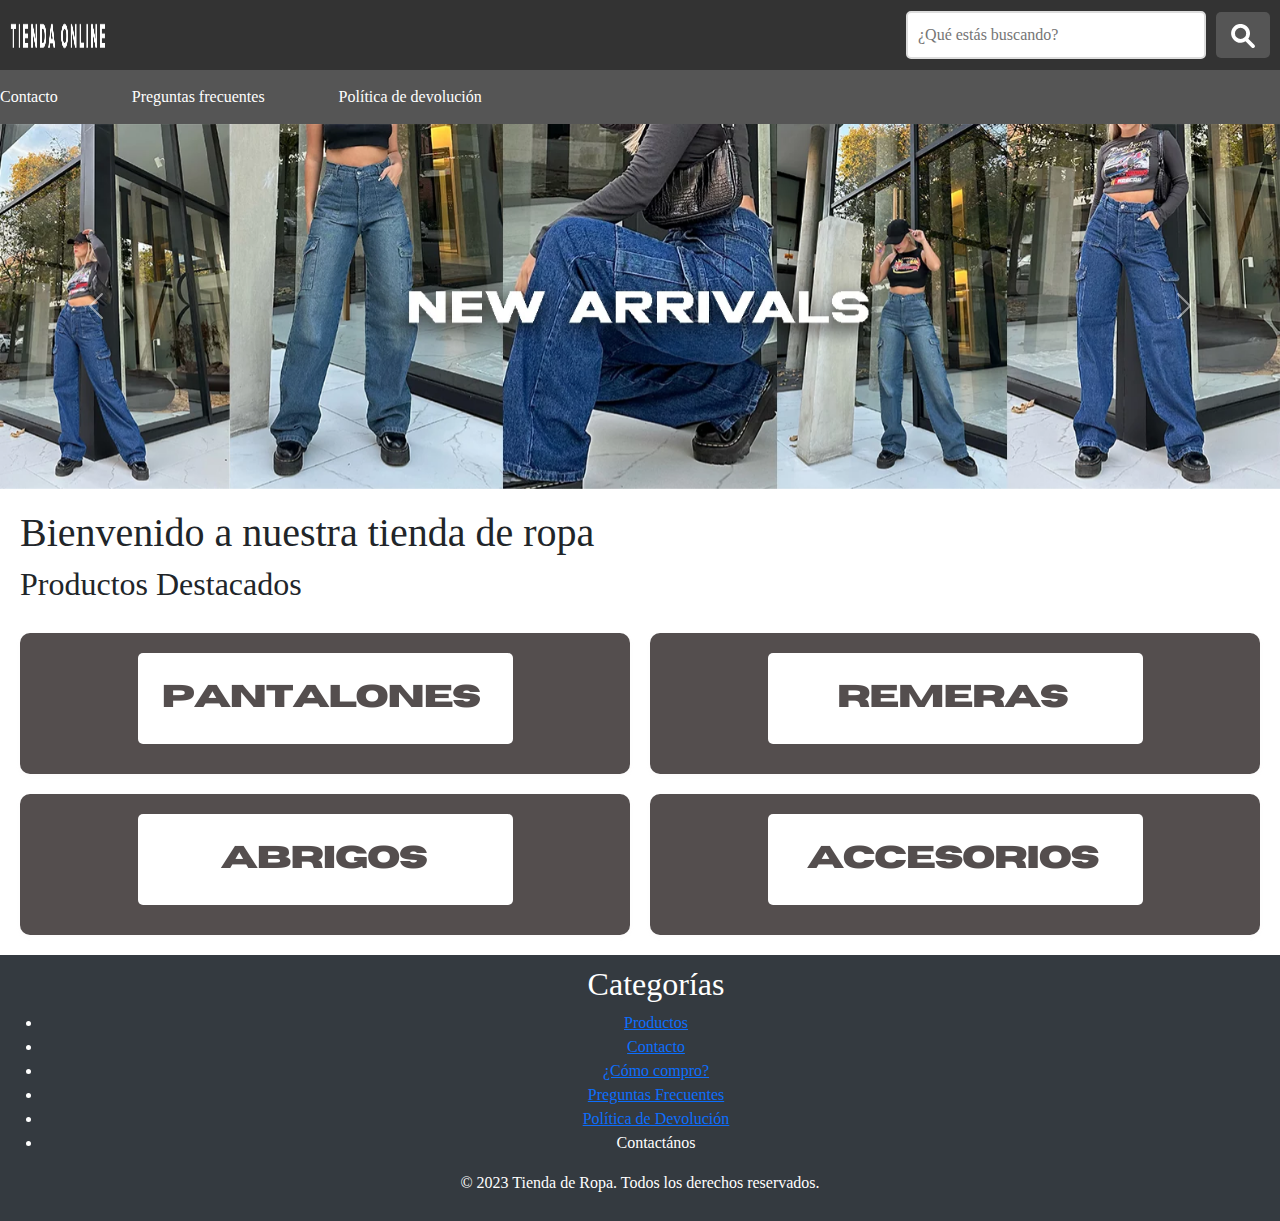
<file: index.html>
<!DOCTYPE html>
<html>

<head>
  <meta charset="UTF-8">
  <link href="https://cdn.jsdelivr.net/npm/bootstrap@5.3.1/dist/css/bootstrap.min.css" rel="stylesheet">
  <link href="https://getbootstrap.com/docs/5.3/assets/css/docs.css" >
  <script src="https://ajax.googleapis.com/ajax/libs/jquery/3.5.1/jquery.min.js"></script>
  <script src="https://cdnjs.cloudflare.com/ajax/libs/popper.js/1.16.0/umd/popper.min.js"></script>
  <script src="https://maxcdn.bootstrapcdn.com/bootstrap/4.5.2/js/bootstrap.min.js"></script>
  <title>Tienda de Ropa</title>
  <link rel="stylesheet" href="css/styles.css">
  <script src="https://cdn.jsdelivr.net/npm/bootstrap@5.3.1/dist/js/bootstrap.bundle.min.js"></script>
  <style>
    body {
      font-family: 'Playfair Display SC', serif;
      margin: 0;
      padding: 0;
    }
    .mi-elemento {
      font-family: 'Tektur', cursive;
    }
  </style>
</head>

<body>
  <header>
    <div class="logo">
      <a href="index.html">
        <img src="img/logo3 (1).png">
    </a>
  </div>
    <div class="search-bar">
        <input class="search-input" autocomplete="off" type="search" name="q" placeholder="¿Qué estás buscando?" aria-label="¿Qué estás buscando?">
        <button type="submit" class="search-submit">
          <svg class="icon-inline icon-2x" xmlns="http://www.w3.org/2000/svg" viewBox="0 0 31.5 32"><path d="M30.77,27.73l-8-8a12.57,12.57,0,1,0-3.64,3.43l8.15,8.16a2.51,2.51,0,0,0,3.54,0A2.52,2.52,0,0,0,30.77,27.73ZM5,12.5A7.5,7.5,0,1,1,12.5,20,7.5,7.5,0,0,1,5,12.5Z"></path></svg>
        </button>
      </div>
   </header>
  <nav class="nav">
    <ul>
      <li><a href="pages/contacto.html">Contacto</a></li>
      <li><a href="pages/preguntasFrecuentes.html">Preguntas frecuentes</a></li>
      <li><a href="pages/politicayDevolucion.html">Política de devolución</a></li>
    </ul>
  </nav>
  <div id="carouselExample" class="carousel slide">
    <div class="carousel-inner">
      <div class="carousel-item active">
        <img src="img/imagen1.webp" class="d-block w-100" alt="">
      </div>
      <div class="carousel-item">
        <img src="img/Abrigos.png" class="d-block w-100" alt="">
      </div>
      <div class="carousel-item">
        <img src="img/Pantalones.png" class="d-block w-100" alt="">
      </div>
    </div>
    <button class="carousel-control-prev" type="button" data-bs-target="#carouselExample" data-bs-slide="prev">
      <span class="carousel-control-prev-icon" aria-hidden="true"></span>
      <span class="visually-hidden">Previous</span>
    </button>
    <button class="carousel-control-next" type="button" data-bs-target="#carouselExample" data-bs-slide="next">
      <span class="carousel-control-next-icon" aria-hidden="true"></span>
      <span class="visually-hidden">Next</span>
    </button>
  </div>
  <main>
        <h1>Bienvenido a nuestra tienda de ropa</h1>
        <h2>Productos Destacados</h2>
        <div class="categorias">
          <div class="categoria">
            <a href="pages/pantalones.html">
              <img src="img/Pantalones.png" alt="Pantalones">
            </a>
          </div>
          <div class="categoria">
            <a href="pages/remeras.html">
              <img src="img/Remeras.png" alt="Remeras" >
            </a>
          </div>
          <div class="categoria">
            <a href="pages/abrigos.html">
              <img src="img/Abrigos.png" alt="Abrigos">
            </a>
          </div>
          <div class="categoria">
            <a href="pages/accesorios.html">
              <img src="img/Accesorios.png" alt="Accesorios">
            </a>
          </div>
        </div>
  </main>

  <footer>
    <ul>
     <h2>Categorías</h2> 
      <li ><a href="#">Productos</a></li>
      <li><a href="#">Contacto</a></li>
      <li><a href="#">¿Cómo compro?</a></li>
      <li><a href="#">Preguntas Frecuentes</a></li>
      <li><a href="#">Política de Devolución</a></li>
      <li>Contactános</li>
    </ul>
    <p>&copy; 2023 Tienda de Ropa. Todos los derechos reservados.</p>
  </footer>

</body>

</html>
</file>
<file: css/styles.css>
body {
    font-family: Arial, sans-serif;
    margin: 0;
    padding: 0;
  }
  
  header {
    background-color: #333;
    color: #fff;
    padding: 10px;
    display: flex;
    justify-content: space-between;
    align-items: center;
  }
  
  .logo img {
    width: 100px ; 
    height: 50px ;
    display: flex;
    justify-content: center; /* Alineación horizontal */
    align-items: center; /* Alineación vertical */
  }
  .search-bar {
    display: flex;
    align-items: center;
  }
  
  .search-input {
    width: 300px;
    font-size: 16px;
    padding: 10px; 
    border: 2px solid #ddd;
    border-radius: 5px; 
  }
  
  .search-submit {
    background-color: #555;
    color: #fff;
    padding: 10px 15px;
    border: none;
    border-radius: 5px;
    cursor: pointer;
    margin-left: 10px; 

  }

  .icon-inline {
    fill: #fff; 
    width: 24px;
    height: 24px;
    vertical-align: middle;
  }

  nav {
    background-color: #555;
    color: #fff;
    padding: 15px;
    text-align: center;
  }
  
  nav ul {
    list-style: none;
    margin: 0;
    padding: 0;
  }
  

  nav li {
    display: inline-block;
    margin-right: 70px;
  }
  
  nav a {
    text-decoration: none;
    color: #fff;
  }
  
  a:hover{
    color: rgb(215, 151, 215);
  }
 
  main {
    padding: 20px;
  }
  
  footer {
    background-color: #333;
    color: #fff;
    text-align: left;
    padding: 20spx;
  }
  

  .categorias {
    display: grid;
    grid-template-columns: repeat(2, 2fr);
    gap: 20px;
    margin-top: 30px;
  }
  
  .categoria {
    background-color: #544E4E;
    padding: 20px;
    border-radius: 10px;
    box-shadow: 0 2px 4px rgba(221, 218, 218, 0.1);
    text-align: center;
  }
  
  .categoria img {
    max-width: 100%;
    border-radius: 5px;
    margin-bottom: 10px;
  }
  
  .categoria h2 {
    font-size: 20px;
    margin: 0;
  }
  
  .categoria a {
    color: #333;
    text-decoration: none;
  }
  body {
    margin: 0;
    padding: 0;
  }
  
  .container {
    display: flex;
    justify-content: center;
    align-items: center;
    min-height: 100vh;
    flex-direction: column;
  }
  
  footer {
    background-color: #343a40;
    color: white;
    padding: 10px;
    width: 100%;
    text-align: center;
  }
  
/* Estilos para el contenedor del carrusel */
.carousel-container {
  width: 100%;
  overflow: hidden;
  position: relative;
  display: flex;
  align-items: center;
}

/* Estilos para las flechas de control */
.carousel-control {
  background: none;
  border: none;
  font-size: 24px;
  cursor: pointer;
  position: absolute;
  top: 50%;
  transform: translateY(-50%);
}

.prev {
  left: 10px;
}

.next {
  right: 10px;
}

/* Estilos para el track del carrusel */
.carousel-track {
  display: flex;
  transition: transform 0.3s ease-in-out;
}

/* Estilos para las diapositivas del carrusel */
.carousel-slide {
  min-width: 100%;
}

/* Estilos para las imágenes en las diapositivas */
.carousel-slide img {
  width: 100%;
  height: auto;
}
</file>
